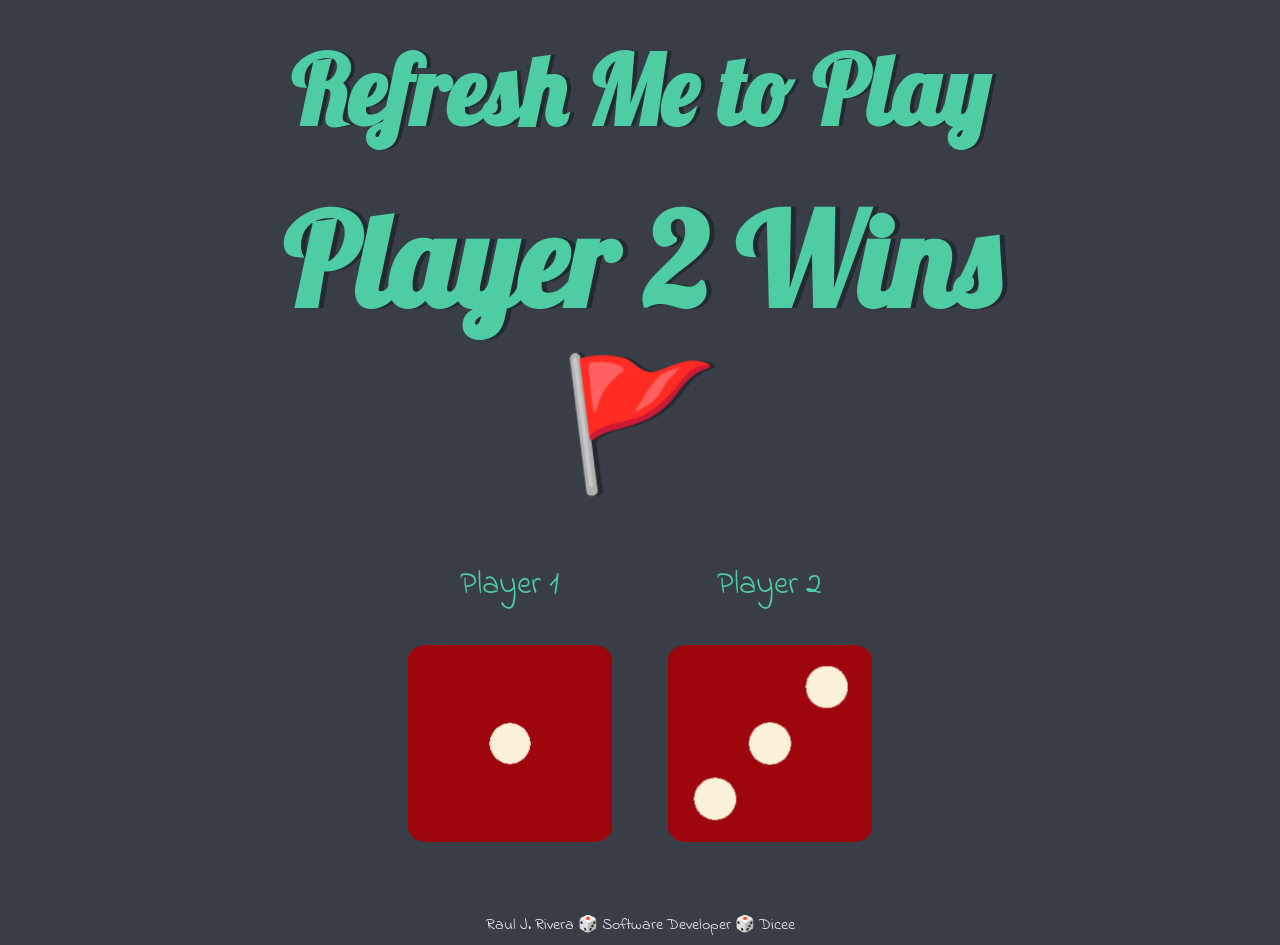
<file: index.html>
<!DOCTYPE html>
<html lang="en" dir="ltr">

<head>
   <meta charset="utf-8">
   <title>Dicee</title>
   <link rel="stylesheet" href="styles.css">
   <link href="https://fonts.googleapis.com/css?family=Indie+Flower|Lobster" rel="stylesheet">

</head>

<body>

   <div class="container">
      <h1>Refresh Me to Play</h1>
      <h2>.</h2>

      <div class="dice">
         <p>Player 1</p>
         <img class="img1" src="images/dice6.png">
      </div>

      <div class="dice">
         <p>Player 2</p>
         <img class="img2" src="images/dice6.png">
      </div>

   </div>

   <script src="index.js" charset="utf-8"></script>

</body>

<footer>
   Raul J. Rivera 🎲 Software Developer 🎲 Dicee
</footer>

</html>
</file>
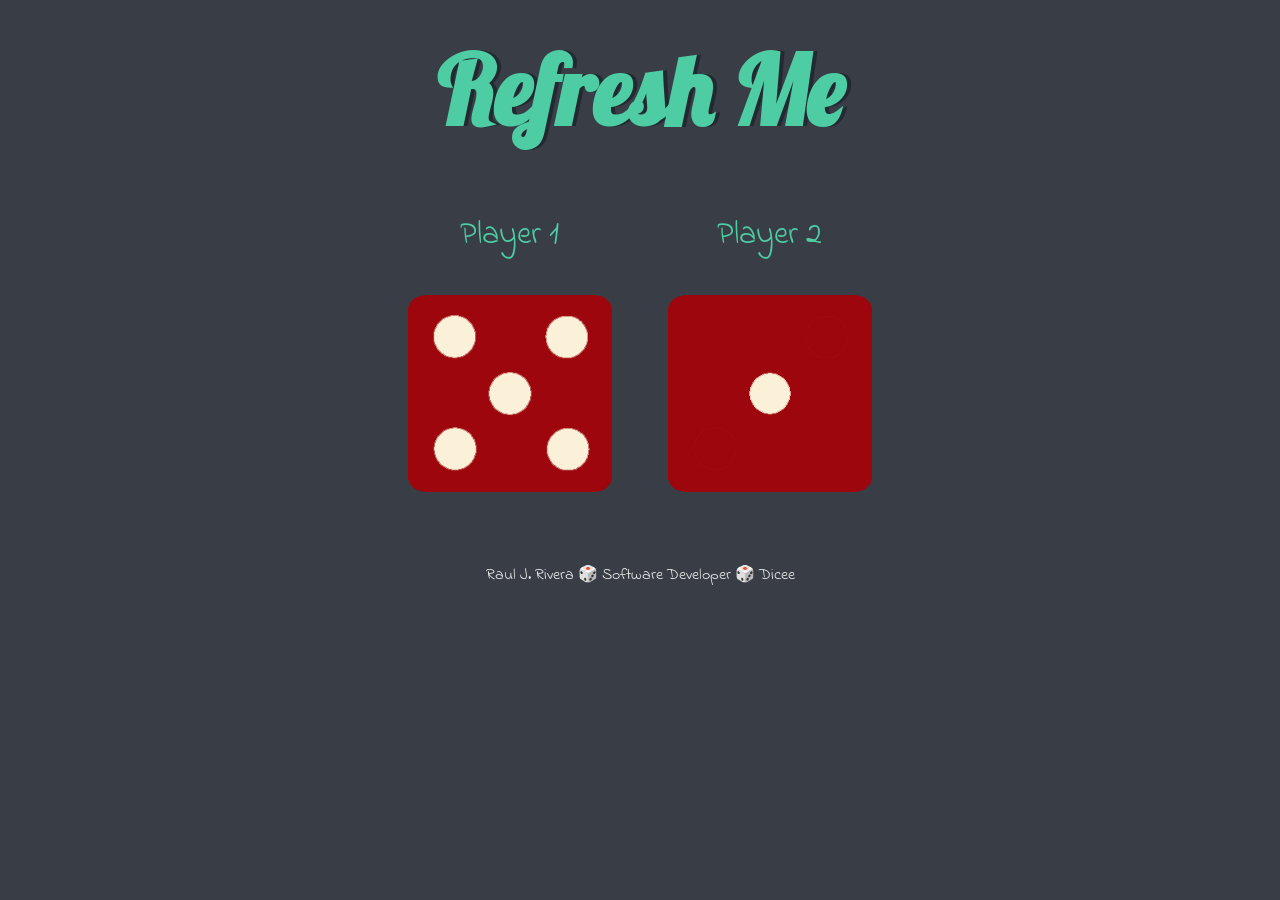
<file: dicee.html>
<!DOCTYPE html>
<html lang="en" dir="ltr">

<head>
   <meta charset="utf-8">
   <title>Dicee</title>
   <link rel="stylesheet" href="styles.css">
   <link href="https://fonts.googleapis.com/css?family=Indie+Flower|Lobster" rel="stylesheet">

</head>

<body>

   <div class="container">
      <h1>Refresh Me</h1>

      <div class="dice">
         <p>Player 1</p>
         <img class="img1" src="images/dice6.png">
      </div>

      <div class="dice">
         <p>Player 2</p>
         <img class="img2" src="images/dice6.png">
      </div>

   </div>

   <script src="index.js" charset="utf-8"></script>

</body>

<footer>
   Raul J. Rivera 🎲 Software Developer 🎲 Dicee
</footer>

</html>
</file>
<file: styles.css>
.container {
   width: 70%;
   margin: auto;
   text-align: center;
}

.dice {
   text-align: center;
   display: inline-block;
}

body {
   background-color: #393E46;
}

h1{
   margin: 30px;
   font-family: 'Lobster', cursive;
   text-shadow: 4px 0 #232931;
   font-size: 6rem;
   color: #4ECCA3;
}

h2{
   margin: 30px;
   font-family: 'Lobster', cursive;
   text-shadow: 5px 0 #232931;
   font-size: 8rem;
   color: #4ECCA3;
}

p {
   font-size: 2rem;
   color: #4ECCA3;
   font-family: 'Indie Flower', cursive;
}

img {
   width: 80%;
}

footer {
   margin-top: 5%;
   color: #EEEEEE;
   text-align: center;
   font-family: 'Indie Flower', cursive;
}
</file>
